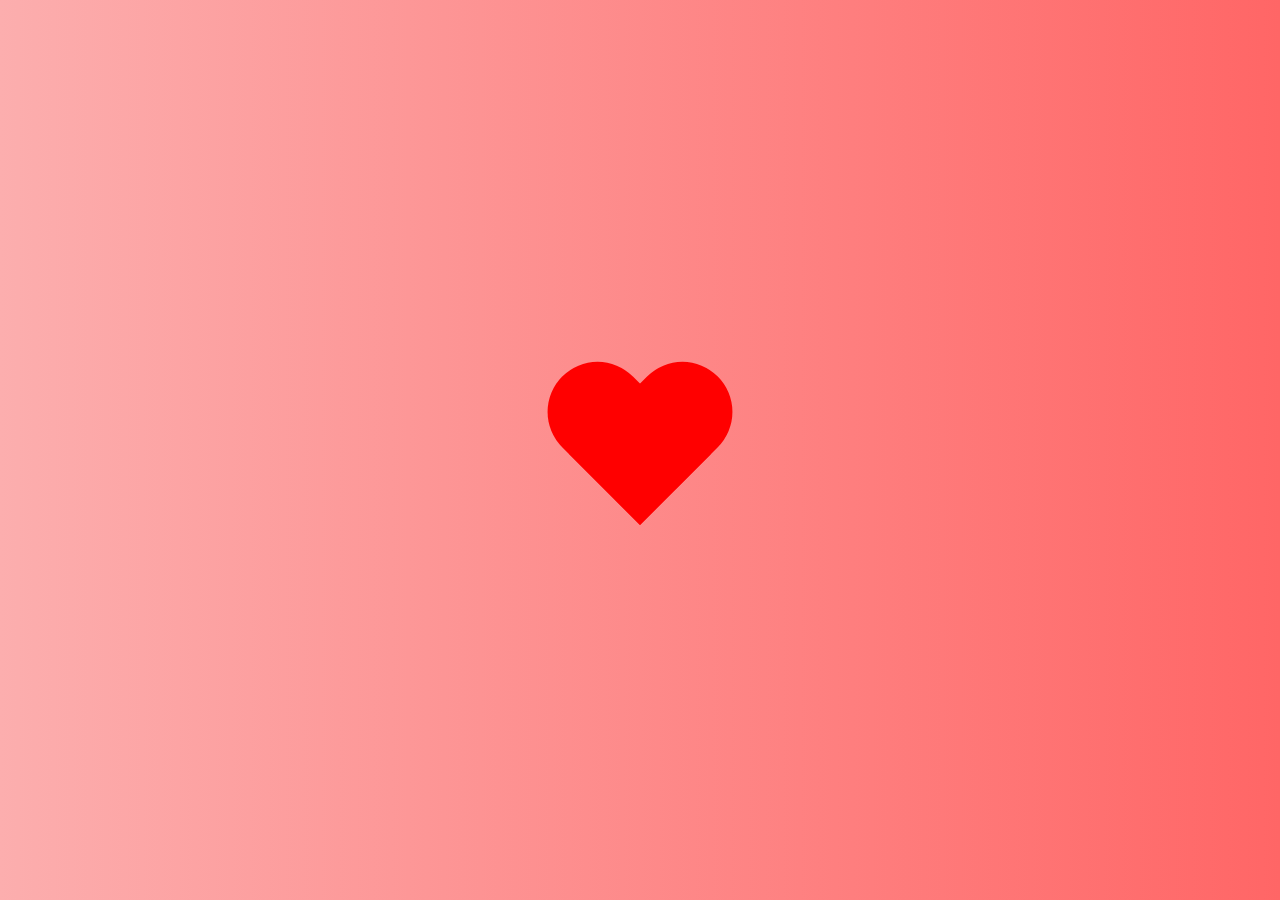
<file: index.html>
<!DOCTYPE html>
<html lang="en">
<head>
    <meta charset="UTF-8">
    <meta name="viewport" content="width=device-width, initial-scale=1.0">
    <link rel="icon" href="logo.png" type="image/x-icon">
    <link rel="stylesheet" href="style.css" type="text/css">
    <link rel="stylesheet" href="https://fonts.googleapis.com/css?family=Loved by the King">
    <title>Janviii</title>
    <style>
        body {
            font-family: "Loved by the King", sans-serif;
        }
        h1, p {
            font-family: "Loved by the King", sans-serif;
        }
    </style>
</head>
<body>
    <div class="heart-container">
        <div class="heart"></div>
    </div>
    <div class="text-container">
        <p id="hiddenText" class="hidden">Hey Janviii!❤️<br>I hope you are doing well!😊</p>
        <button class="button">🥸!p wtp🥸</button>
    </div>
    <script src="script.js"></script>
    
</body>
</html>
</file>
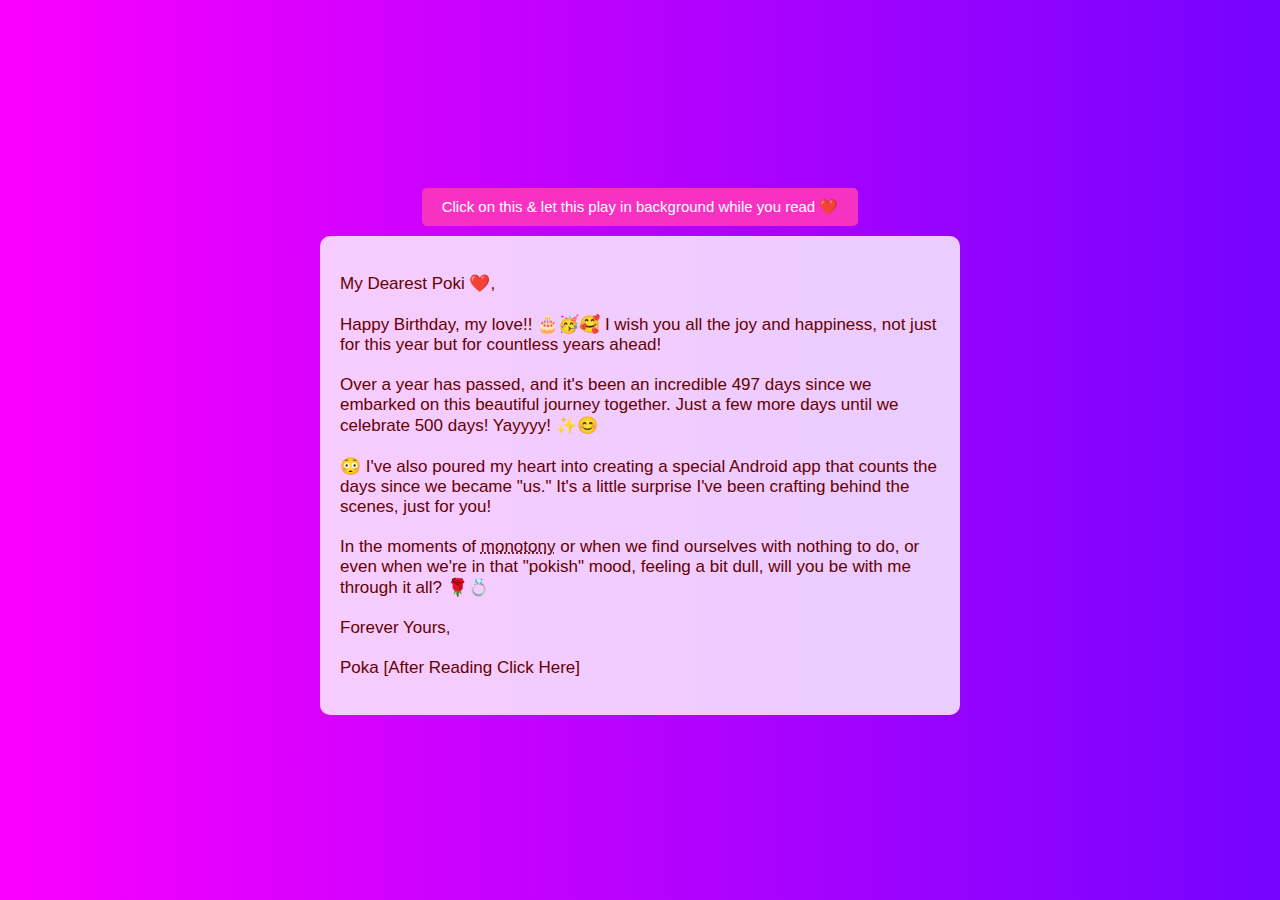
<file: happy_birthday.html>
<!DOCTYPE html>
<html lang="en">
<head>
    <meta charset="UTF-8">
    <meta name="viewport" content="width=device-width, initial-scale=1.0">
    <link rel="icon" href="logo.png" type="image/x-icon">
    <link rel="stylesheet" href="https://fonts.googleapis.com/css?family=Loved by the King">
    <title>Pokish</title>
    <style>
        body {
    background: rgb(252, 174, 174);
    background: linear-gradient(90deg, rgb(251, 0, 255) 0%, rgb(116, 3, 255) 100%);
    display: flex;
    align-items: center;
    justify-content: center;
    height: 100vh;
    margin: 0;
    font-size: 40px;
    color: white;
    position: relative;
}
.text-container {
    text-align: center;
    position: absolute;
    top: 50%;
    left: 50%;
    transform: translate(-50%, -50%);
}
.centered-box {
    background-color: rgba(255, 255, 255, 0.8);
    padding: 20px;
    border-radius: 10px;
    text-align: left;
}
#watchButton {
        background-color: #f732c3;
        color: white;
        padding: 10px 20px;
        border: none;
        border-radius: 5px;
        cursor: pointer;
        font-size: 15px;
        position: relative;
        top: -10px;
        transition: top 0.3s ease;
        }

        #watchButton:hover {
            background-color: #6924a5;
            top: -15px;
        }
        a {
        text-decoration: none; /* Remove underline */
        color: rgb(102, 0, 0); /* Set default color */
        }

        a:hover {
        color: rgb(102, 0, 0); /* Set color on hover */
        }

        a:visited {
        color: rgb(102, 0, 0); /* Set color for visited links */
        }

    </style>
</head>
<body>
    <div class="text-container">
        <a href="https://www.youtube.com/watch?v=P3wSn5K9quo" target="_blank"></a>
        <button id="watchButton">Click on this & let this play in background while you read ❤️</button>
        <div class="centered-box">
            <p class="paragraph" id="paragraph1" style="font-family:'Trebuchet MS', 'Lucida Sans Unicode', 'Lucida Grande', 'Lucida Sans', Arial, sans-serif; font-size: 17px; color: rgb(102, 0, 0);">
                My Dearest Poki ❤️,<br>
                <br>
                Happy Birthday, my love!! 🎂🥳🥰 I wish you all the joy and happiness, not just for this year but for countless years ahead!<br><br>

                Over a year has passed, and it's been an incredible 497 days since we embarked on this beautiful journey together. Just a few more days until we celebrate 500 days! Yayyyy! ✨😊<br><br>

                😳 I've also poured my heart into creating a special Android app that counts the days since we became "us." It's a little surprise I've been crafting behind the scenes, just for you!<br><br>

                In the moments of <abbr title="A situation in which something stays the same and is therefore boring.">monotony</abbr> or when we find ourselves with nothing to do, or even when we're in that "pokish" mood, feeling a bit dull, will you be with me through it all? 🌹💍
                <br><br>
                Forever Yours,<br><br>Poka <a href="https://itsmeprinceyt.github.io/happy_birthday_inner/" target="_blank">[After Reading Click Here]</a>
            </p>
        </div>
    </div>
    <script>
        document.getElementById("watchButton").addEventListener("click", function() {
            window.open("https://www.youtube.com/watch?v=P3wSn5K9quo", "_blank");
        });
        </script>
</body>
</html>
</file>
<file: style.css>
body {
    background: rgb(252, 174, 174);
    background: linear-gradient(90deg, rgb(252, 174, 174) 0%, rgb(255, 102, 102) 100%);
    display: flex;
    align-items: center;
    justify-content: center;
    height: 100vh;
    margin: 0;
    font-size: 40px;
    color: white;
    position: relative;
}

.heart-container {
    position: relative;
}

.heart {
    width: 200px;
    height: 170px;
    opacity: 0;
    transition: opacity 1s ease-in-out;
}

.heart:before {
    content: "";
    position: absolute;
    left: 100px;
    top: 0;
    transform: rotate(-45deg);
    transform-origin: 0 100%;
    width: 100px;
    height: 160px;
    background: red;
    border-radius: 50px 50px 0 0;
}

.heart:after {
    content: "";
    position: absolute;
    left: 0;
    top: 0px;
    transform: rotate(45deg);
    transform-origin: 100% 100%;
    width: 100px;
    height: 160px;
    background: red;
    border-radius: 50px 50px 0 0;
}

.text-container {
    text-align: center;
    position: absolute;
    top: 50%;
    left: 50%;
    transform: translate(-50%, -50%);
}

.hidden {
    display: none;
    opacity: 0;
    transition: opacity 1s ease-in-out;
}

.button {
    display: none; /* initially hide the button */
    background-color: #ffffff;
    color: #ff6666;
    font-size: 20px;
    padding: 10px 20px;
    border-radius: 10px;
    cursor: pointer;
    border: none;
    outline: none;
    transition: background-color 0.3s, color 0.3s;
}

.button:hover {
    background-color: #ff6666;
    color: #ffffff;
}

.centered-box {
    background-color: rgba(255, 255, 255, 0.8); /* Adjust the background color and opacity as needed */
    padding: 20px;
    border-radius: 10px;
    text-align: left;
}
</file>
